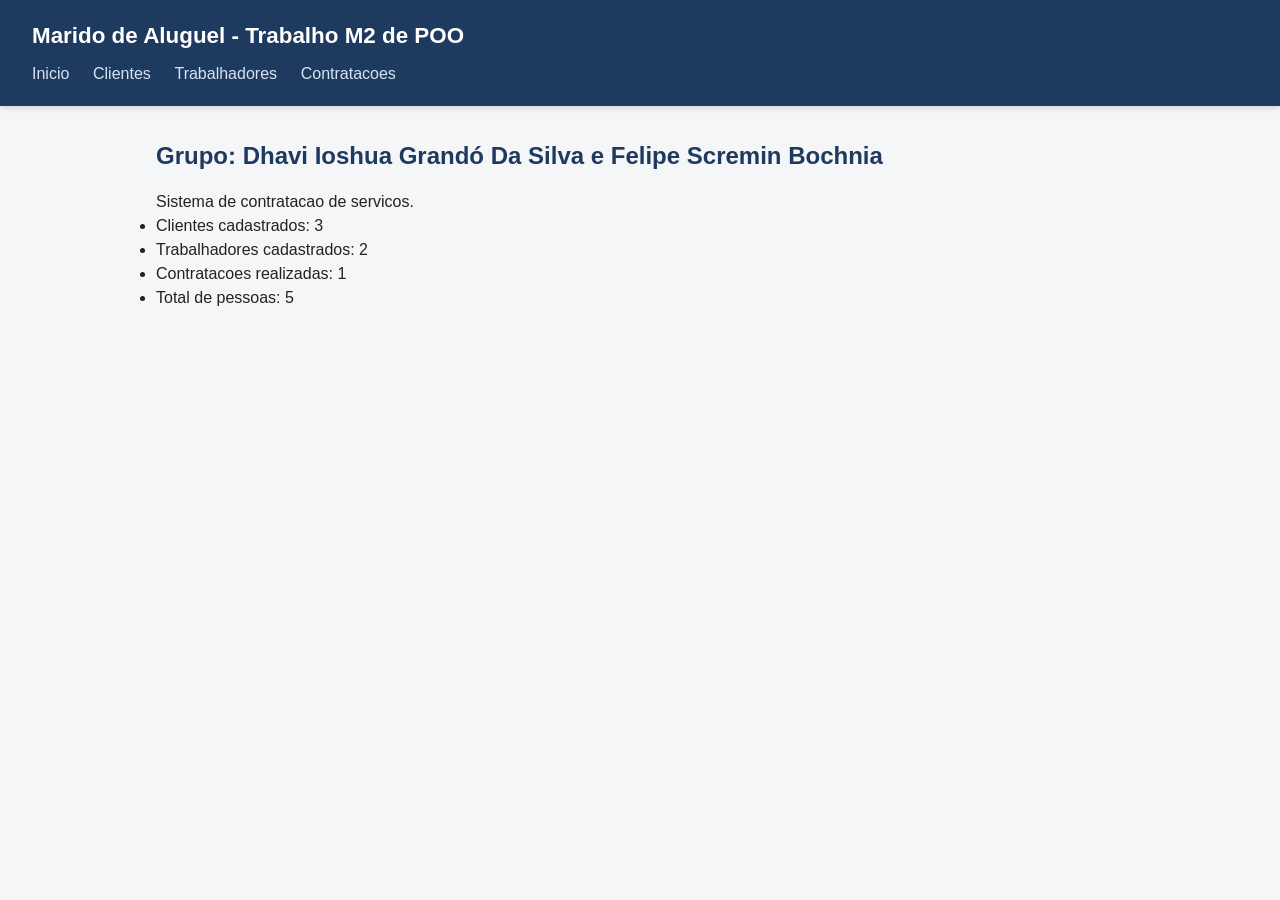
<file: Trabalho_M2/web/index.html>
<!DOCTYPE html>
<html lang='pt-BR'>
<head>
<meta charset='UTF-8'>
<title>Inicio - Marido de Aluguel</title>
<link rel='stylesheet' href='style.css'>
</head>
<body>
<header><h1>Marido de Aluguel - Trabalho M2 de POO</h1>
<nav>
  <a href='index.html'>Inicio</a>
  <a href='clientes.html'>Clientes</a>
  <a href='trabalhadores.html'>Trabalhadores</a>
  <a href='contratacoes.html'>Contratacoes</a>
</nav>
</header>
<main>
<h2>Grupo: Dhavi Ioshua Grandó Da Silva e Felipe Scremin Bochnia</h2>
<p>Sistema de contratacao de servicos.</p>
<ul><li>Clientes cadastrados: 3</li><li>Trabalhadores cadastrados: 2</li><li>Contratacoes realizadas: 1</li><li>Total de pessoas: 5</li></ul>
</main>
</body>
</html>
</file>
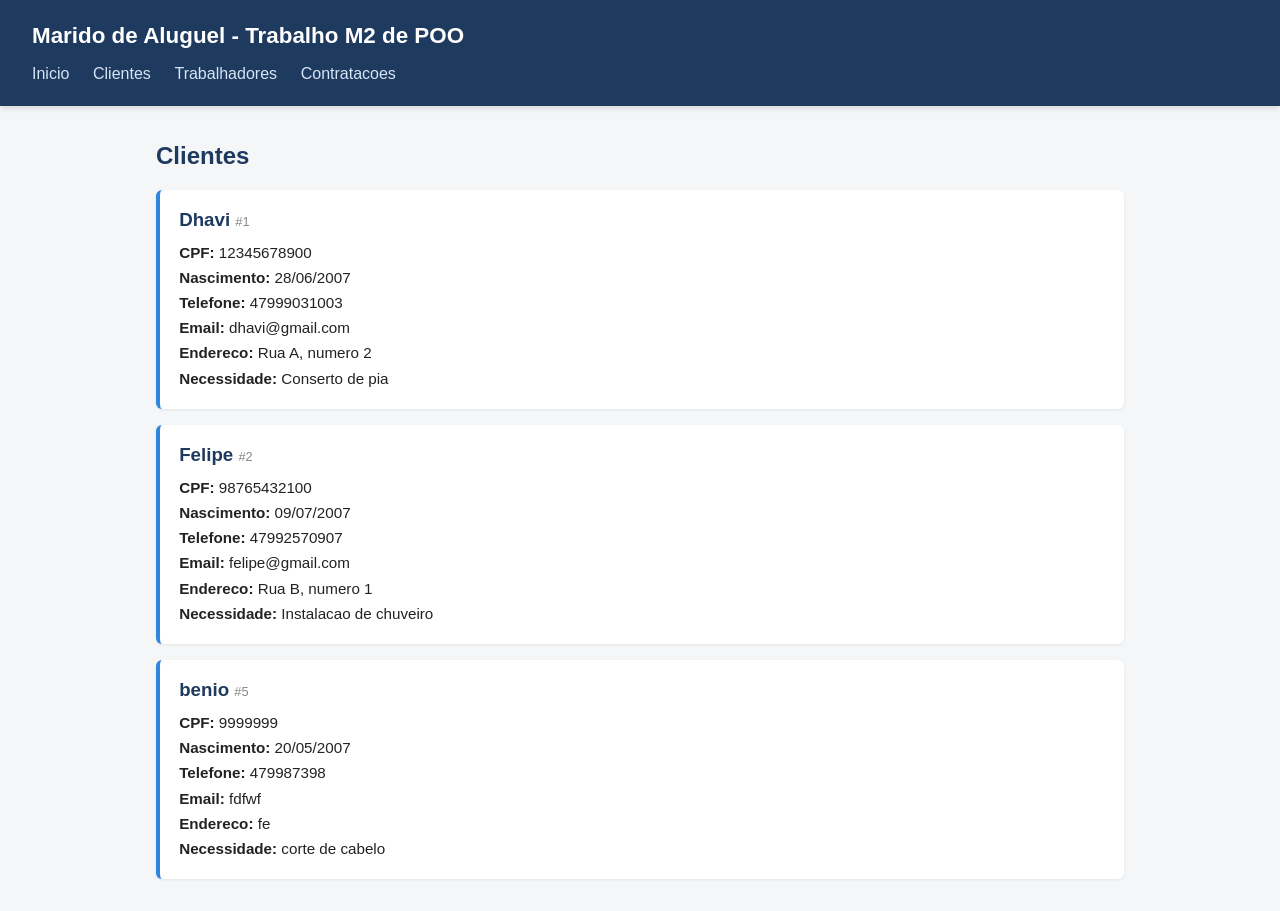
<file: Trabalho_M2/web/clientes.html>
<!DOCTYPE html>
<html lang='pt-BR'>
<head>
<meta charset='UTF-8'>
<title>Clientes - Marido de Aluguel</title>
<link rel='stylesheet' href='style.css'>
</head>
<body>
<header><h1>Marido de Aluguel - Trabalho M2 de POO</h1>
<nav>
  <a href='index.html'>Inicio</a>
  <a href='clientes.html'>Clientes</a>
  <a href='trabalhadores.html'>Trabalhadores</a>
  <a href='contratacoes.html'>Contratacoes</a>
</nav>
</header>
<main>
<h2>Clientes</h2>
<div class='card cliente'><h3>Dhavi <small>#1</small></h3><p><b>CPF:</b> 12345678900</p><p><b>Nascimento:</b> 28/06/2007</p><p><b>Telefone:</b> 47999031003</p><p><b>Email:</b> dhavi@gmail.com</p><p><b>Endereco:</b> Rua A, numero 2</p><p><b>Necessidade:</b> Conserto de pia</p></div>
<div class='card cliente'><h3>Felipe <small>#2</small></h3><p><b>CPF:</b> 98765432100</p><p><b>Nascimento:</b> 09/07/2007</p><p><b>Telefone:</b> 47992570907</p><p><b>Email:</b> felipe@gmail.com</p><p><b>Endereco:</b> Rua B, numero 1</p><p><b>Necessidade:</b> Instalacao de chuveiro</p></div>
<div class='card cliente'><h3>benio <small>#5</small></h3><p><b>CPF:</b> 9999999</p><p><b>Nascimento:</b> 20/05/2007</p><p><b>Telefone:</b> 479987398</p><p><b>Email:</b> fdfwf</p><p><b>Endereco:</b> fe</p><p><b>Necessidade:</b> corte de cabelo</p></div>
</main>
</body>
</html>
</file>
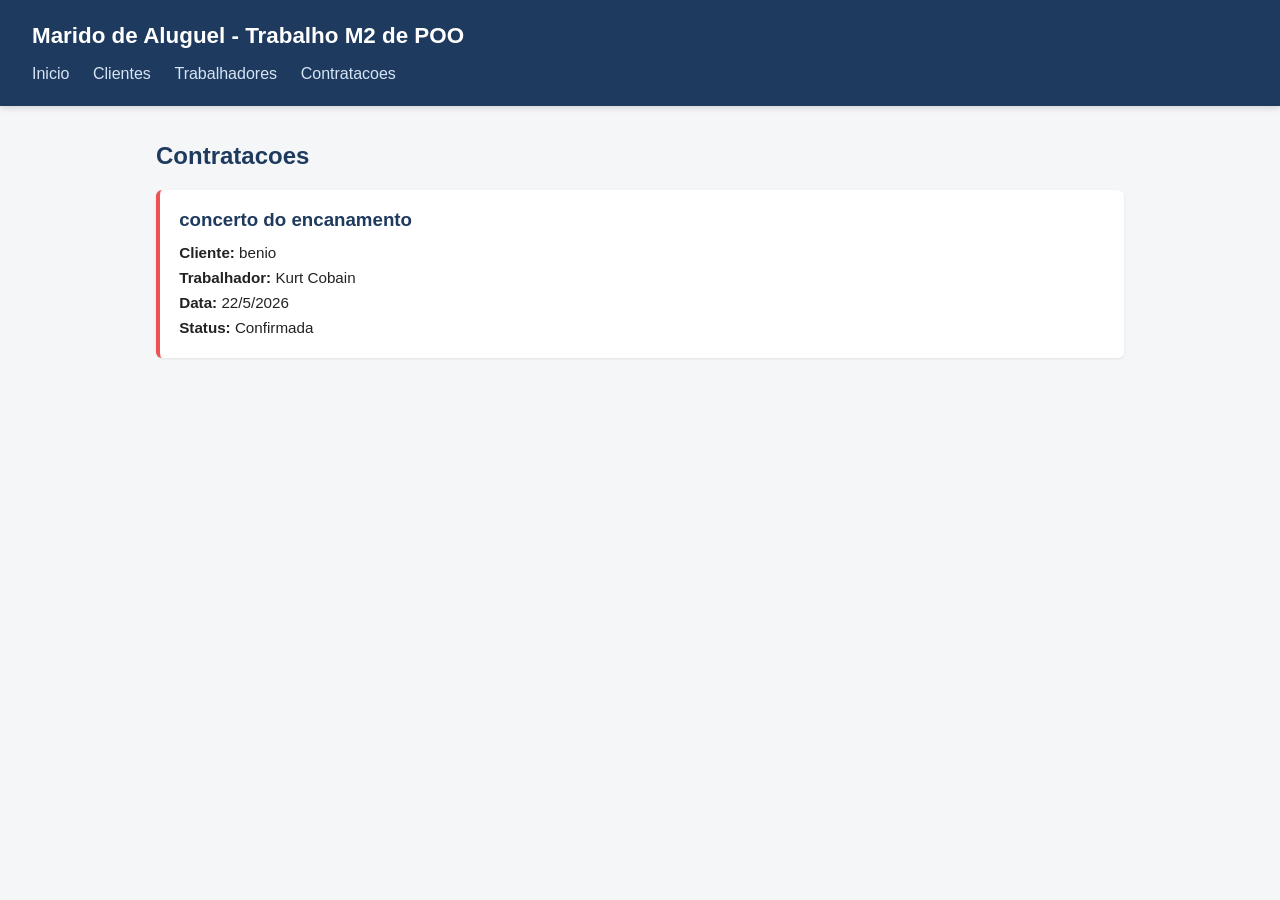
<file: Trabalho_M2/web/contratacoes.html>
<!DOCTYPE html>
<html lang='pt-BR'>
<head>
<meta charset='UTF-8'>
<title>Contratacoes - Marido de Aluguel</title>
<link rel='stylesheet' href='style.css'>
</head>
<body>
<header><h1>Marido de Aluguel - Trabalho M2 de POO</h1>
<nav>
  <a href='index.html'>Inicio</a>
  <a href='clientes.html'>Clientes</a>
  <a href='trabalhadores.html'>Trabalhadores</a>
  <a href='contratacoes.html'>Contratacoes</a>
</nav>
</header>
<main>
<h2>Contratacoes</h2>
<div class='card contratacao'><h3>concerto do encanamento</h3><p><b>Cliente:</b> benio</p><p><b>Trabalhador:</b> Kurt Cobain</p><p><b>Data:</b> 22/5/2026</p><p><b>Status:</b> Confirmada</p></div>
</main>
</body>
</html>
</file>
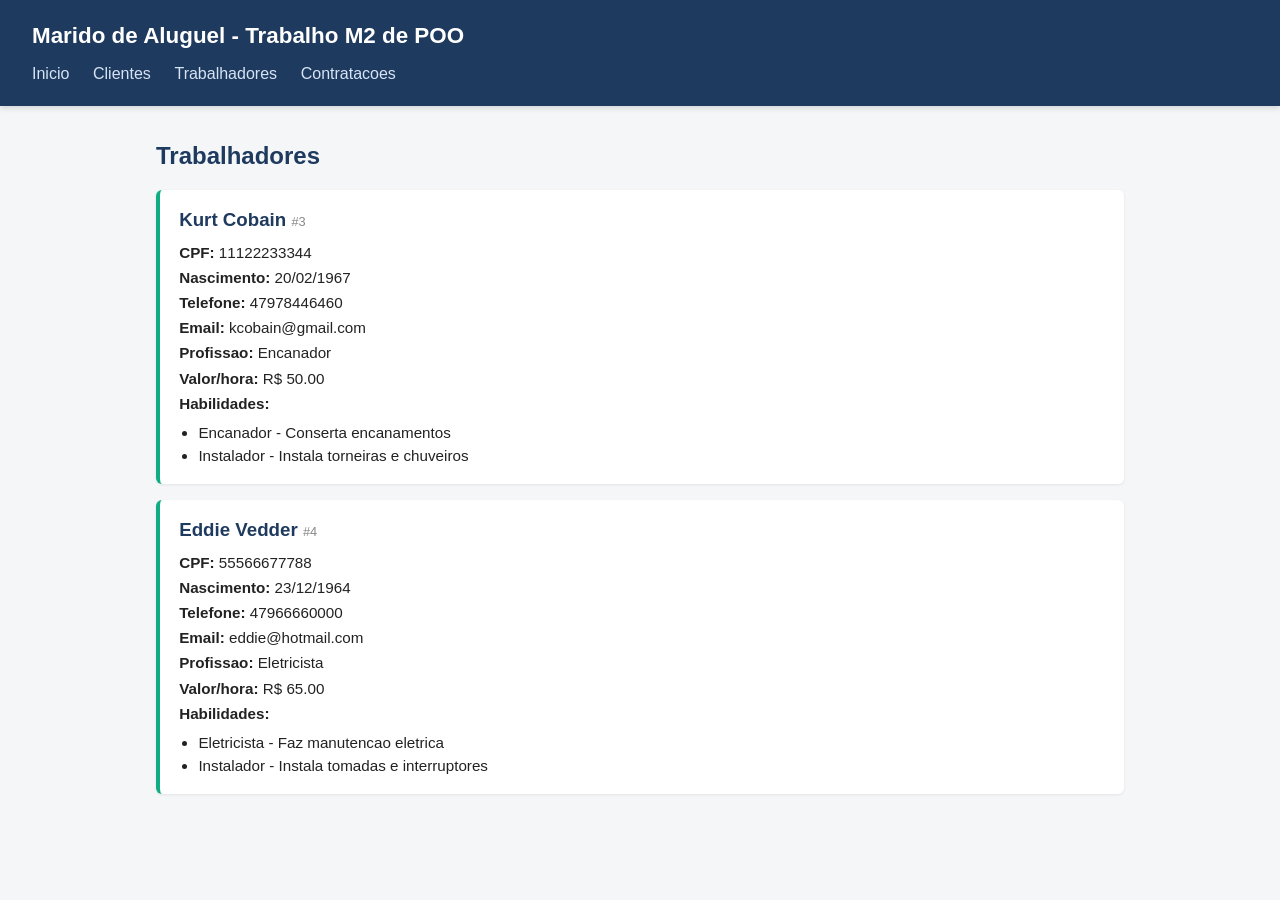
<file: Trabalho_M2/web/trabalhadores.html>
<!DOCTYPE html>
<html lang='pt-BR'>
<head>
<meta charset='UTF-8'>
<title>Trabalhadores - Marido de Aluguel</title>
<link rel='stylesheet' href='style.css'>
</head>
<body>
<header><h1>Marido de Aluguel - Trabalho M2 de POO</h1>
<nav>
  <a href='index.html'>Inicio</a>
  <a href='clientes.html'>Clientes</a>
  <a href='trabalhadores.html'>Trabalhadores</a>
  <a href='contratacoes.html'>Contratacoes</a>
</nav>
</header>
<main>
<h2>Trabalhadores</h2>
<div class='card trabalhador'><h3>Kurt Cobain <small>#3</small></h3><p><b>CPF:</b> 11122233344</p><p><b>Nascimento:</b> 20/02/1967</p><p><b>Telefone:</b> 47978446460</p><p><b>Email:</b> kcobain@gmail.com</p><p><b>Profissao:</b> Encanador</p><p><b>Valor/hora:</b> R$ 50.00</p><p><b>Habilidades:</b></p><ul><li>Encanador - Conserta encanamentos</li><li>Instalador - Instala torneiras e chuveiros</li></ul></div>
<div class='card trabalhador'><h3>Eddie Vedder <small>#4</small></h3><p><b>CPF:</b> 55566677788</p><p><b>Nascimento:</b> 23/12/1964</p><p><b>Telefone:</b> 47966660000</p><p><b>Email:</b> eddie@hotmail.com</p><p><b>Profissao:</b> Eletricista</p><p><b>Valor/hora:</b> R$ 65.00</p><p><b>Habilidades:</b></p><ul><li>Eletricista - Faz manutencao eletrica</li><li>Instalador - Instala tomadas e interruptores</li></ul></div>
</main>
</body>
</html>
</file>
<file: Trabalho_M2/web/style.css>
* {
    box-sizing: border-box;
    margin: 0;
    padding: 0;
}

body {
    font-family: Segoe UI, Roboto, Arial, sans-serif;
    background: #f4f6f8;
    color: #222;
    line-height: 1.5;
}

header {
    background: #1f3a5f;
    color: white;
    padding: 1.2rem 2rem;
    box-shadow: 0 2px 6px rgba(0,0,0,0.15);
}

header h1 {
    font-size: 1.4rem;
    margin-bottom: 0.6rem;
}

nav a {
    color: #d6e4f5;
    margin-right: 1.2rem;
    text-decoration: none;
    font-weight: 500;
}

nav a:hover {
    color: white;
    text-decoration: underline;
}

main {
    max-width: 1000px;
    margin: 2rem auto;
    padding: 0 1rem;
}

main h2 {
    margin-bottom: 1rem;
    color: #1f3a5f;
}

.card {
    background: white;
    padding: 1rem 1.2rem;
    margin-bottom: 1rem;
    border-radius: 6px;
    border-left: 4px solid #ccc;
    box-shadow: 0 1px 3px rgba(0,0,0,0.08);
}

.card h3 {
    margin-bottom: 0.5rem;
    color: #1f3a5f;
}

.card small {
    color: #888;
    font-weight: normal;
    font-size: 0.8rem;
}

.card p {
    font-size: 0.95rem;
    margin: 0.15rem 0;
}

.card ul {
    margin: 0.4rem 0 0 1.2rem;
    font-size: 0.95rem;
}

.cliente      { border-left-color: #2e86de; }
.trabalhador  { border-left-color: #10ac84; }
.contratacao  { border-left-color: #ee5253; }
</file>
